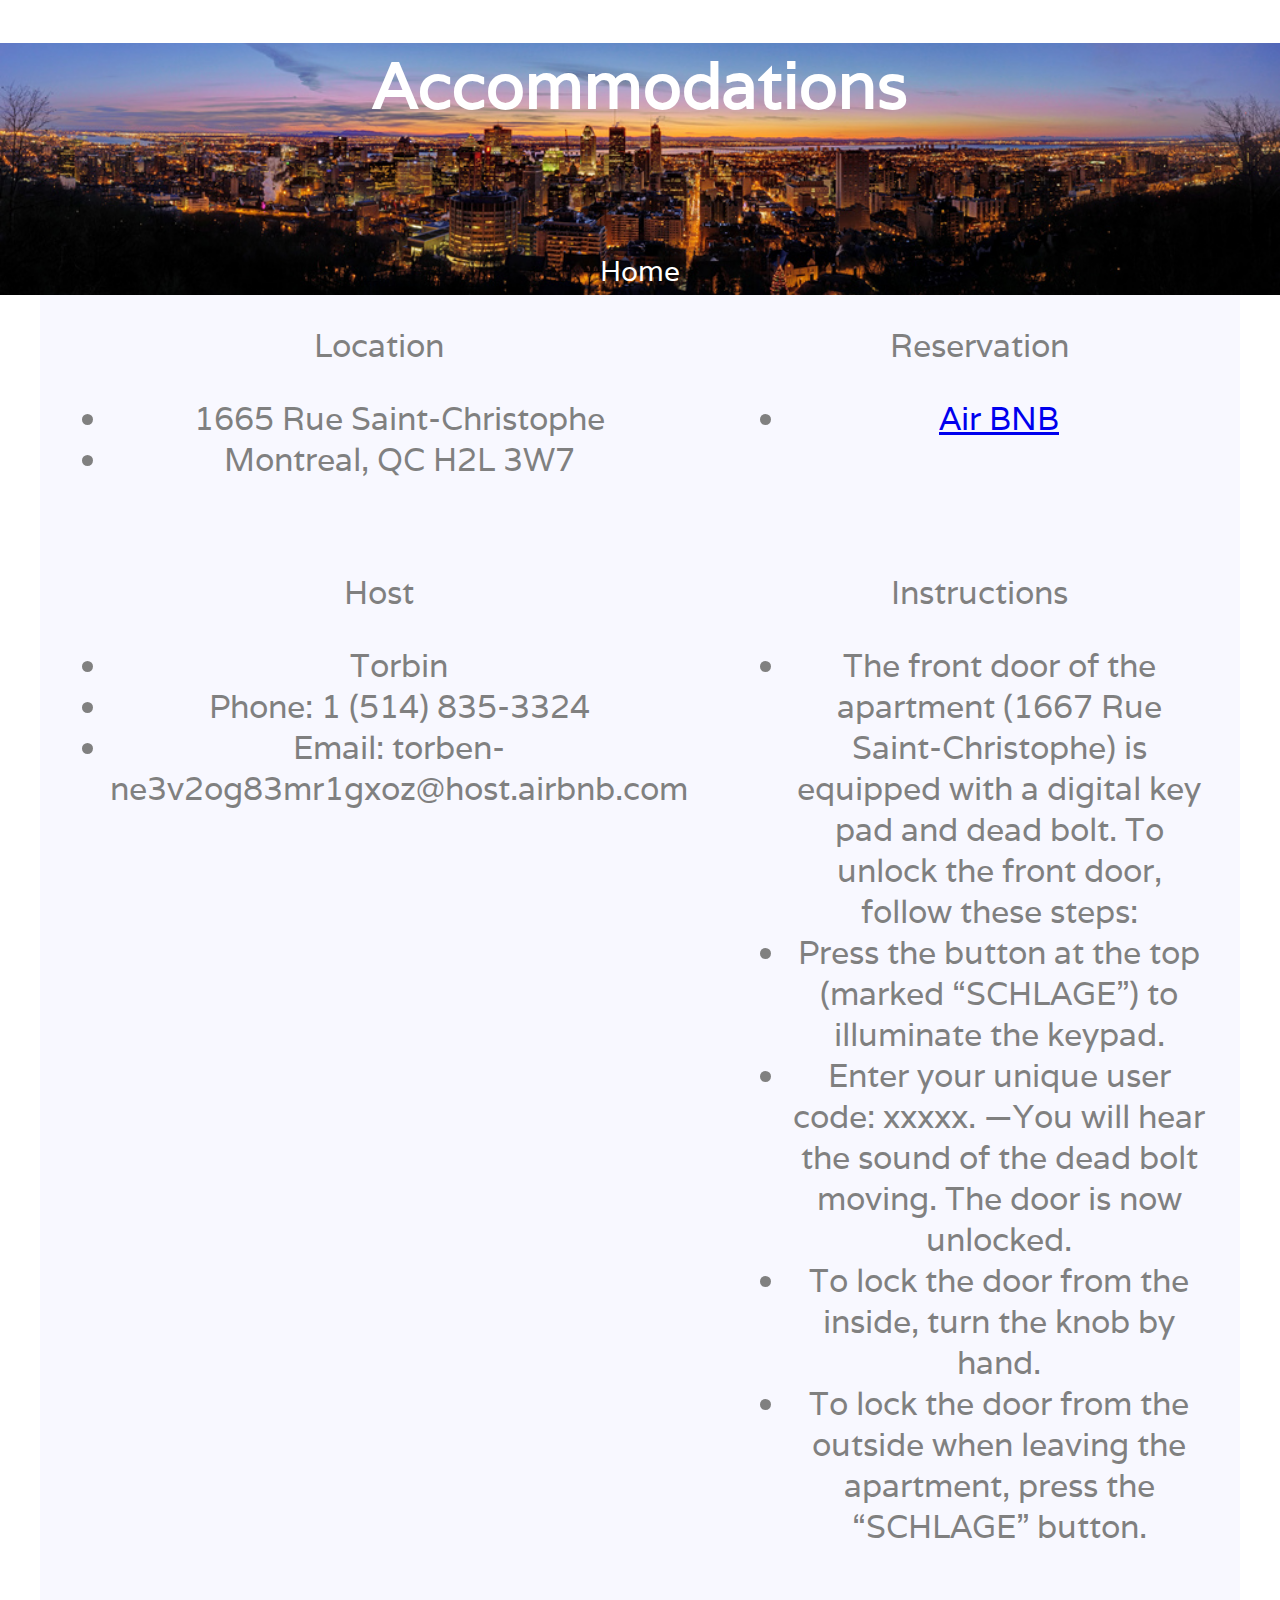
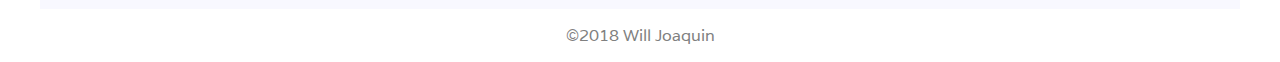
<file: Accommodations.html>
<!DOCTYPE html>
<html lang="en">
  <head>
    <title>Accommodations</title>
    <link rel="stylesheet" href="normalize.css">
    <link rel="stylesheet" href="montrealstyle.css">
    <link href="https://fonts.googleapis.com/css?family=Varela" rel="stylesheet">
    <meta name="theme-color" content="#c68c53"/>
    <meta charset="UTF-8">
    <meta name="viewport" content="width=device-width, initial-scale=1.0">
    <meta name="description" content="All a'Boot Mount Royal">
    <meta name="keywords" content="details and links">
  </head>
  <body>
    <main>
      <header>
        <h1 id="headingTitle">Accommodations</h1>
        <br />
        <a id= "homeButton" href="fullindex.html" >Home</a>
      </header>

      <div id="content">

		        <div><a>Location</a>
              <ul>
                <li>
                  1665 Rue Saint-Christophe
                </li>
                <li>
                  Montreal, QC H2L 3W7
                </li>
              </ul>
            </div>
            <div><a>Reservation</a>
              <ul>
                <li><a href="https://www.airbnb.com/" target="_blank">Air BNB</a></li>


              </ul>
            </div>
            <div><a>Host</a>
              <ul>
                <li>
                  Torbin
                </li>
                <li>
                  Phone: 1 (514) 835-3324
                </li>
                <li>
                  Email: torben-ne3v2og83mr1gxoz@host.airbnb.com
                </li>
              </ul>
            </div>
            <div><a>Instructions</a>
              <ul>
                <li>The front door of the apartment (1667 Rue Saint-Christophe) is equipped with a digital key pad and dead bolt. To unlock the front door, follow these steps:
<li>Press the button at the top (marked “SCHLAGE”) to illuminate the keypad.</li>
<li>Enter your unique user code: xxxxx.
—You will hear the sound of the dead bolt moving. The door is now unlocked. </li>
<li>To lock the door from the inside, turn the knob by hand.</li>
<li>To lock the door from the outside when leaving the apartment, press the “SCHLAGE” button.</li>
              </ul>
            </div>


	    </div>
      <footer>
        <p>&copy;2018 Will Joaquin</p>
      </footer>
    </main>

  </body>
</html>
</file>
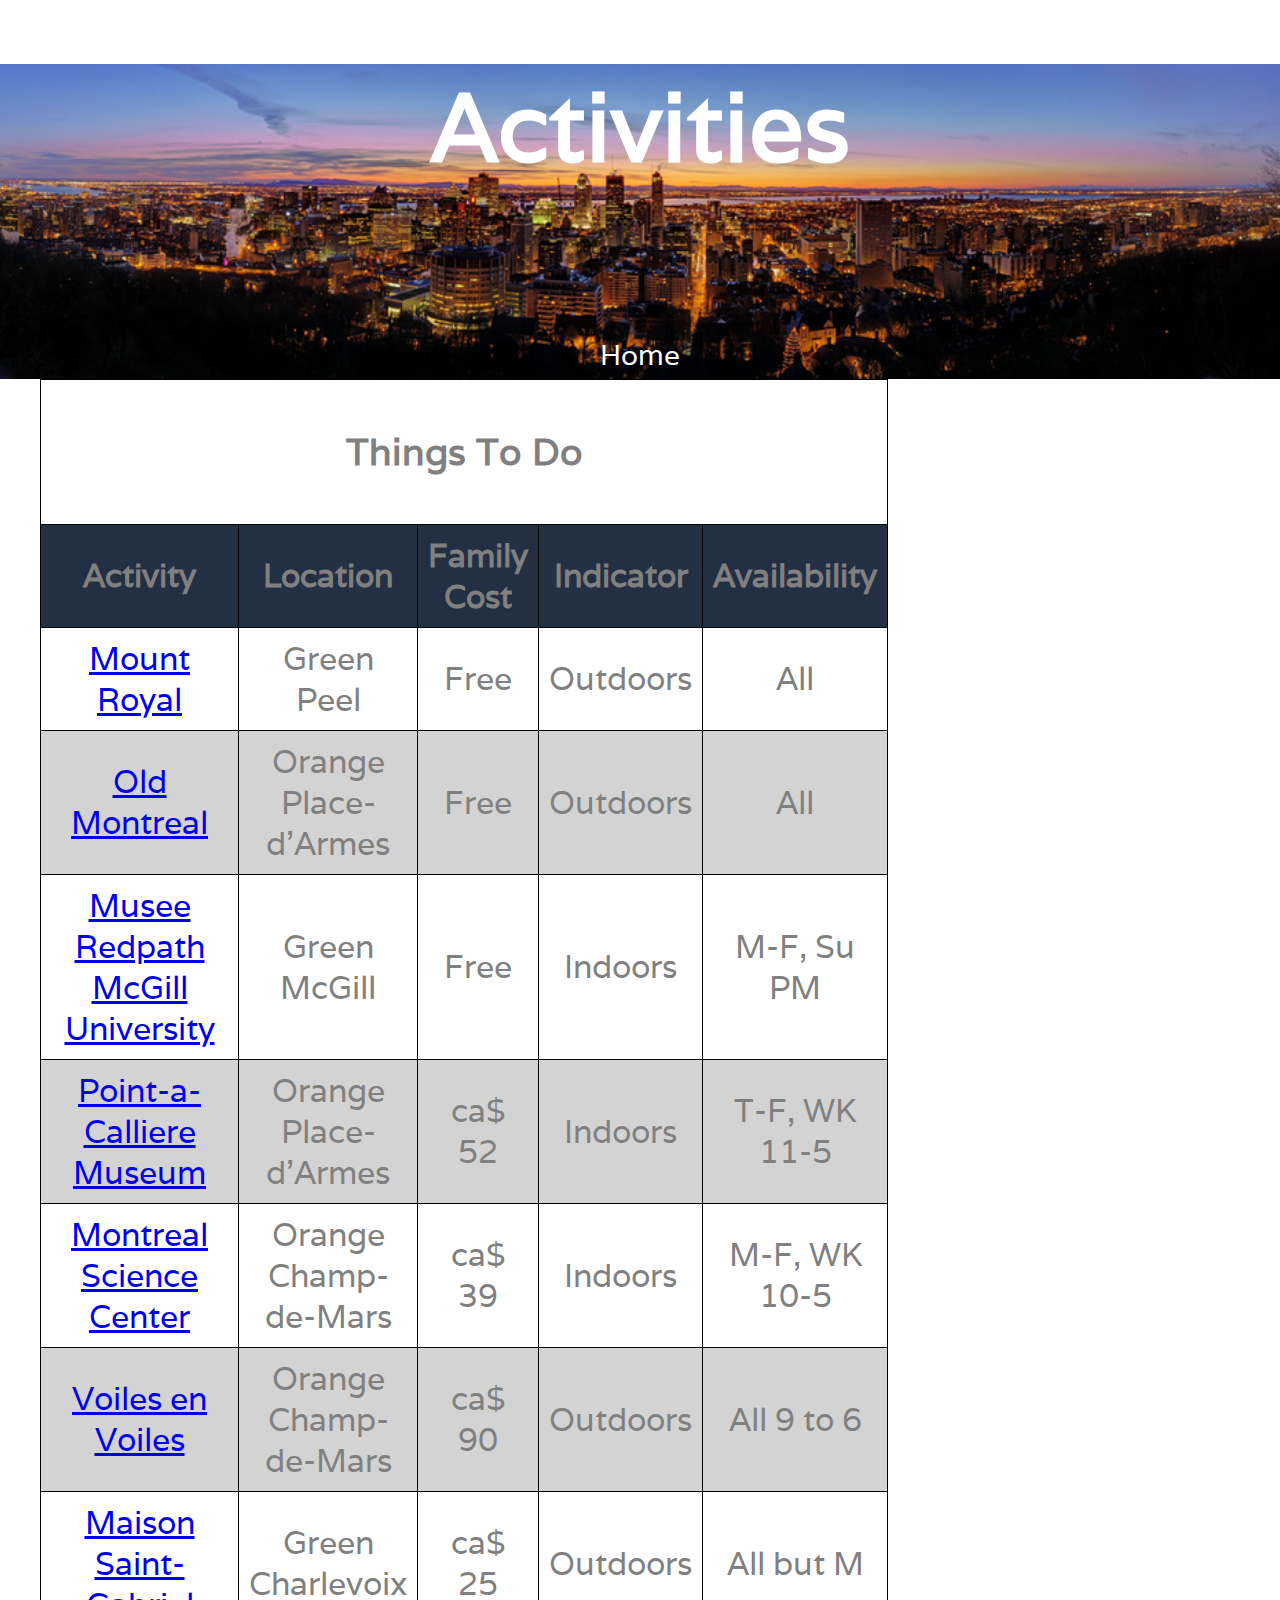
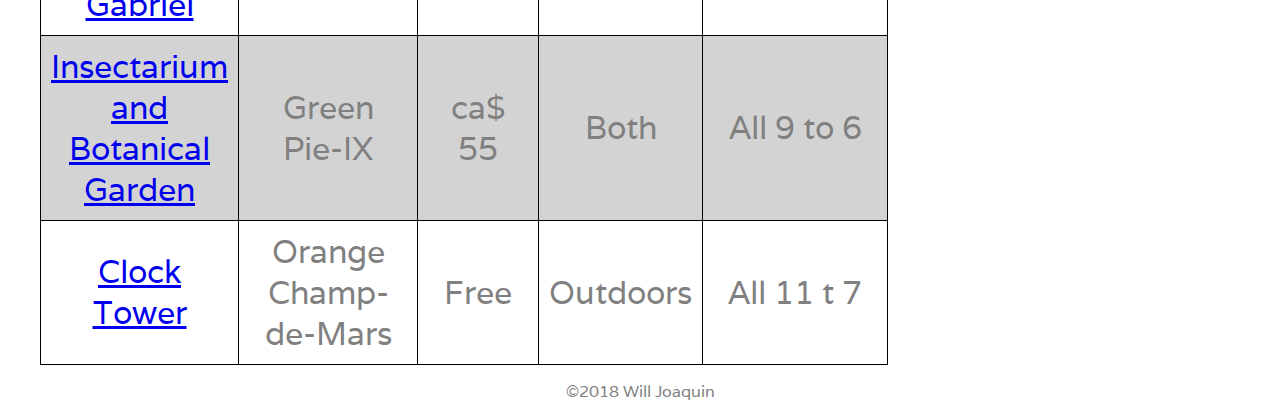
<file: activities.html>
<!DOCTYPE html>
<html lang="en">
  <head>
    <title>Activities</title>
    <link rel="stylesheet" href="normalize.css">
    <link rel="stylesheet" href="montrealstyle.css">
    <link href="https://fonts.googleapis.com/css?family=Varela" rel="stylesheet">
    <meta name="theme-color" content="#c68c53"/>
    <meta charset="UTF-8">
    <meta name="viewport" content="width=device-width, initial-scale=1.0">
    <meta name="description" content="All a'Boot Mount Royal">
    <meta name="keywords" content="details and links">
  </head>
  <body>
    <main>
      <header>
        <h1>Activities</h1>
        <br />
        <a id= "homeButton" href="fullindex.html" >Home</a>
      </header>

      <div id="content">

		        <table align="center">   <!-- https://youtu.be/nQqQsuBLh-g  at 14 min-->
              <tr>
                <td colspan="5">
                  <h3>Things To Do</h3>
                </td>
              </tr>
              <tr>
                <th>Activity</th>
                <th>Location</th>
                <th>Family Cost</th>
                <th>Indicator</th>
                <th>Availability</th>
              </tr>
              <tr>
                <td><a href="https://www.lemontroyal.qc.ca/en" target="_blank" >Mount Royal</a></td>
                <td>Green Peel</td>
                <td>Free</td>
                <td>Outdoors</td>
                <td>All</td>
              </tr>
              <tr>
                <td><a href=" http://www.toeuropeandbeyond.com/an-itinerary-through-old-montreal/" target="_blank" >Old Montreal</a></td>
                <td>Orange Place-d'Armes</td>
                <td>Free</td>
                <td>Outdoors</td>
                <td>All</td>
              </tr>
              <tr>
                <td><a href="https://www.mcgill.ca/redpath/" target="_blank" >Musee Redpath McGill University</a></td>
                <td>Green McGill</td>
                <td>Free</td>
                <td>Indoors</td>
                <td>M-F, Su PM</td>
              </tr>
              <tr>
                <td><a href="https://pacmusee.qc.ca/en/" target="_blank" >Point-a-Calliere Museum</a></td>
                <td>Orange Place-d'Armes</td>
                <td>ca$ 52</td>
                <td>Indoors</td>
                <td>T-F, WK 11-5</td>
              </tr>
              <tr>
                <td><a href="http://www.montrealsciencecentre.com/" target="_blank" >Montreal Science Center</a></td>
                <td>Orange Champ-de-Mars</td>
                <td>ca$ 39</td>
                <td>Indoors</td>
                <td>M-F, WK 10-5</td>
              </tr>
              <tr>
                <td><a href="http://www.voilesenvoiles.com/en/" target="_blank" >Voiles en Voiles</a></td>
                <td>Orange Champ-de-Mars</td>
                <td>ca$ 90</td>
                <td>Outdoors</td>
                <td>All 9 to 6</td>
              </tr>
              <tr>
                <td><a href="http://www.maisonsaint-gabriel.qc.ca/en/nous-joindre/nous-joindre-horaire-tarifs.php" target="_blank" >Maison Saint-Gabriel</a></td>
                <td>Green Charlevoix</td>
                <td>ca$ 25</td>
                <td>Outdoors</td>
                <td>All but M</td>
              </tr>
              <tr>
                <td><a href="http://espacepourlavie.ca/en/rates/botanical-garden-insectarium" target="_blank" >Insectarium and Botanical Garden</a></td>
                <td>Green Pie-IX</td>
                <td>ca$ 55</td>
                <td>Both</td>
                <td>All 9 to 6</td>
              </tr>
              <tr>
                <td><a href="http://www.oldportofmontreal.com/attraction/clock-tower" target="_blank" >Clock Tower</a></td>
                <td>Orange Champ-de-Mars</td>
                <td>Free</td>
                <td>Outdoors</td>
                <td>All 11 t 7</td>
              </tr>

            </table>

	    </div>
      <footer>
        <p>&copy;2018 Will Joaquin</p>
      </footer>
    </main>

  </body>
</html>
</file>
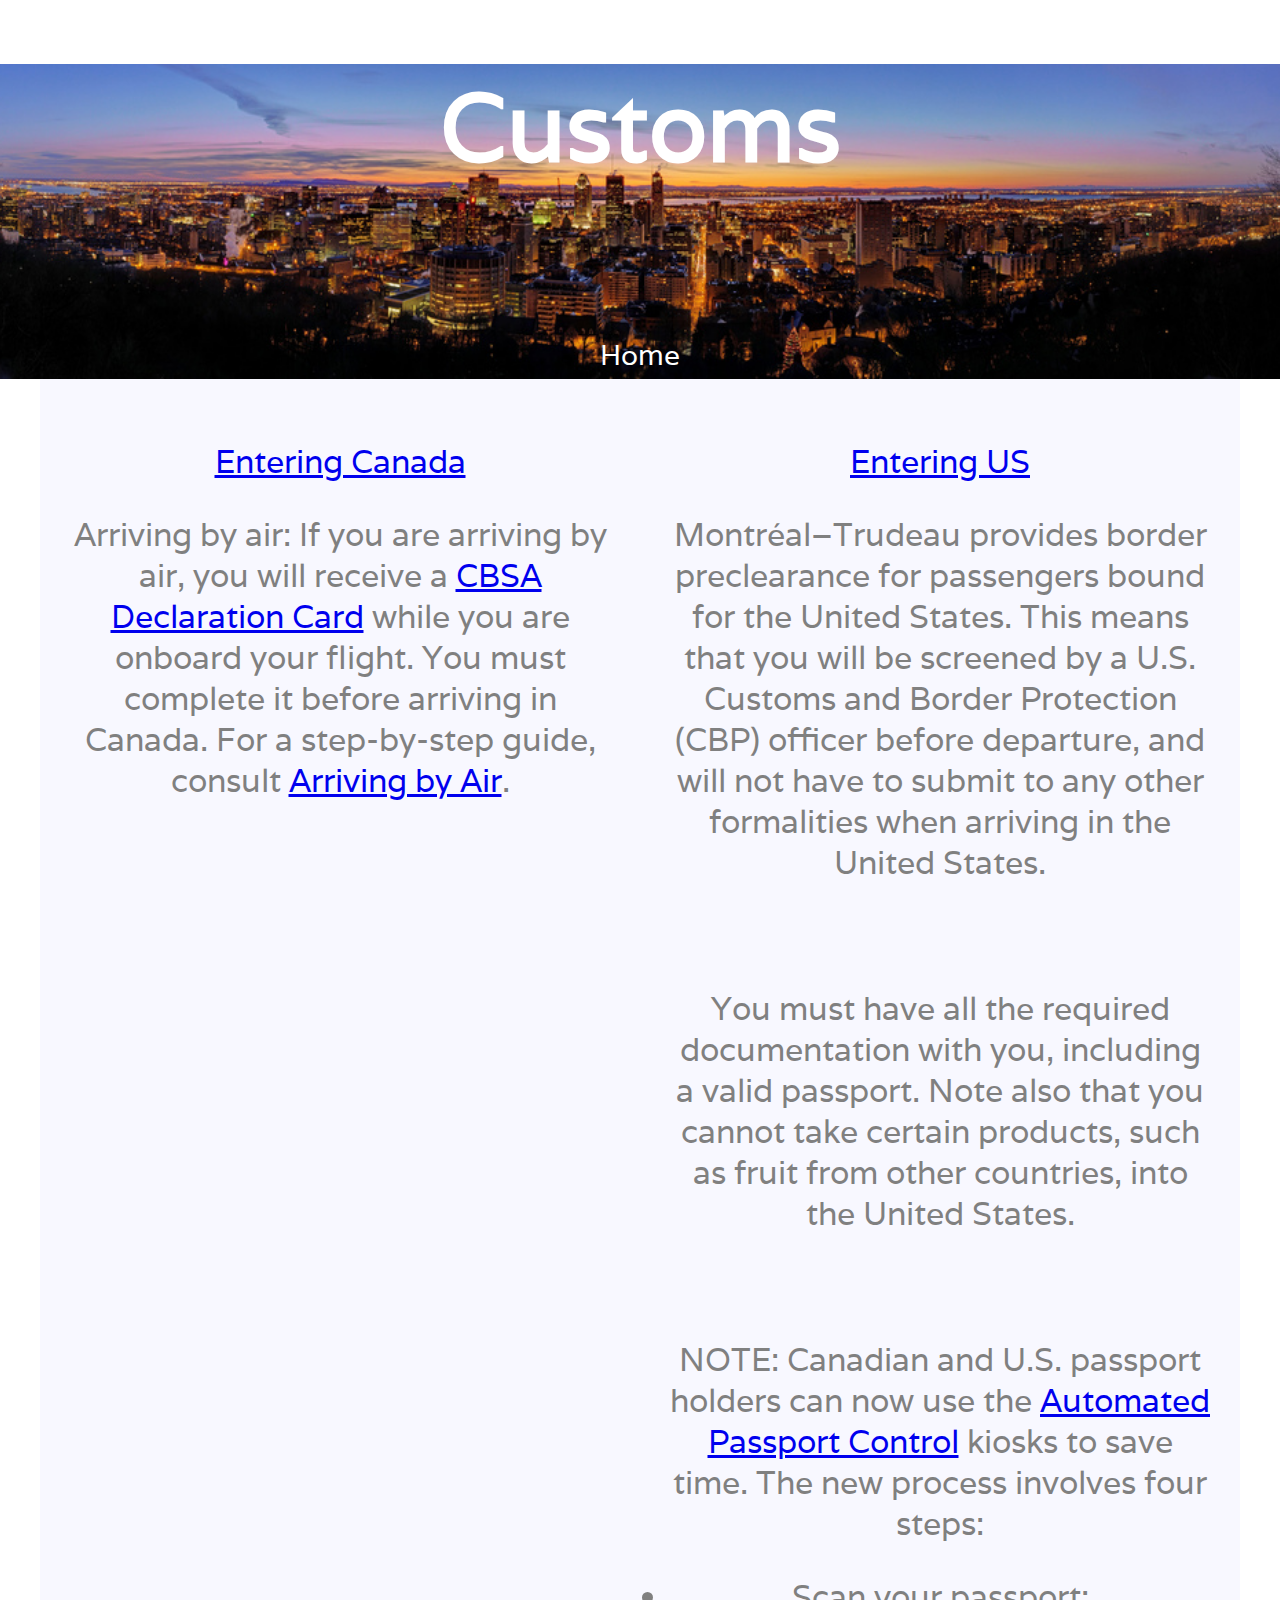
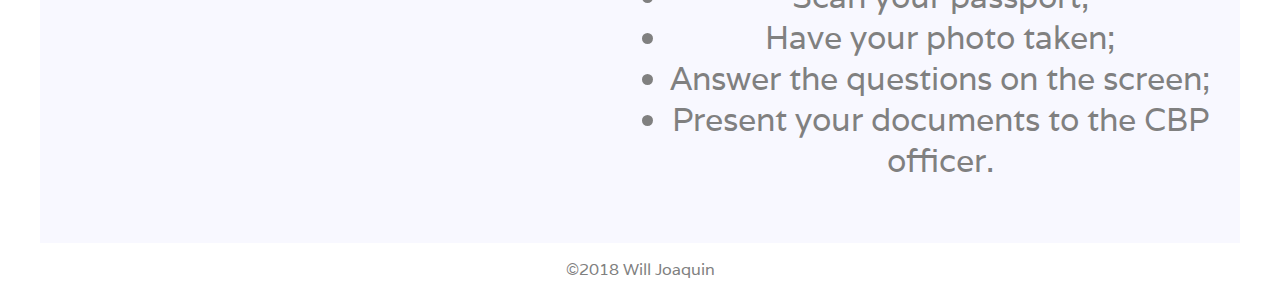
<file: customs.html>
<!DOCTYPE html>
<html lang="en">
  <head>
    <title>Customs</title>
    <link rel="stylesheet" href="normalize.css">
    <link rel="stylesheet" href="montrealstyle.css">
    <link href="https://fonts.googleapis.com/css?family=Varela" rel="stylesheet">
    <meta name="theme-color" content="#c68c53"/>
    <meta charset="UTF-8">
    <meta name="viewport" content="width=device-width, initial-scale=1.0">
    <meta name="description" content="All a'Boot Mount Royal">
    <meta name="keywords" content="details and links">
  </head>
  <body>
    <main>
      <header>
        <h1>Customs</h1>
        <br />
        <a id= "homeButton" href="fullindex.html" >Home</a>
      </header>

      <div id="content">

		        <div>
            <p><a href="https://www.cbsa-asfc.gc.ca/travel-voyage/ivc-rnc-eng.html" target="_blank" >Entering Canada</a></p>
            <p>
              Arriving by air: If you are arriving by air, you will receive a <a href="https://www.cbsa-asfc.gc.ca/travel-voyage/ivc-rnc-eng.html#card" target="_blank" >CBSA Declaration Card</a> while you are onboard your flight. You must complete it before arriving in Canada. For a step-by-step guide, consult <a href="https://www.cbsa-asfc.gc.ca/travel-voyage/aba-apa-eng.html" target="_blank" >Arriving by Air</a>.
            </p>
            </div>
		        <div>
            <p><a href="https://www.cbp.gov/travel/us-citizens/canada-mexico-travel" target="_blank" >Entering US</a></p>
            <p>Montréal–Trudeau provides border preclearance for passengers bound for the United States. This means that you will be screened by a U.S. Customs and Border Protection (CBP) officer before departure, and will not have to submit to any other formalities when arriving in the United States.</p>
              <br />
            <p>You must have all the required documentation with you, including a valid passport. Note also that you cannot take certain products, such as fruit from other countries, into the United States.</p>
              <br />
            <p>NOTE: Canadian and U.S. passport holders can now use the <a href="https://www.cbp.gov/travel/us-citizens/apc" target="_blank" >Automated Passport Control</a> kiosks to save time. The new process involves four steps:</p>
              <li>
                Scan your passport;
              </li>
              <li>
                Have your photo taken;
              </li>
              <li>
                Answer the questions on the screen;
              </li>
              <li>
                Present your documents to the CBP officer.
              </li>
              </p>
            </div>

	    </div>
      <footer>
        <p>&copy;2018 Will Joaquin</p>
      </footer>
    </main>

  </body>
</html>
</file>
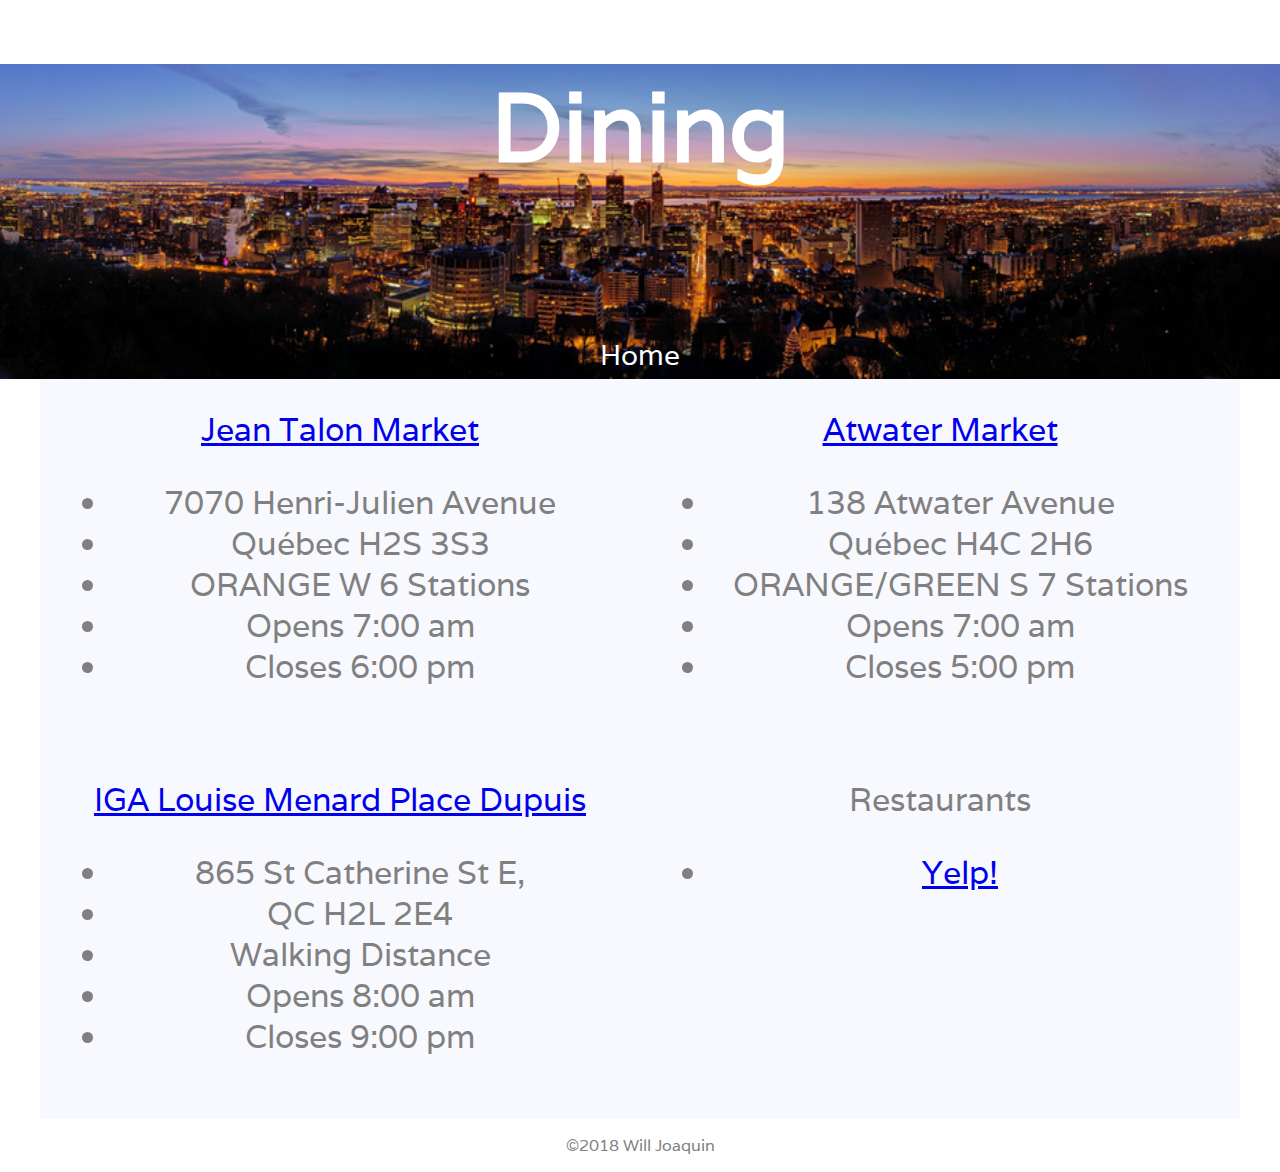
<file: dining.html>
<!DOCTYPE html>
<html lang="en">
  <head>
    <title>Dining</title>
    <link rel="stylesheet" href="normalize.css">
    <link rel="stylesheet" href="montrealstyle.css">
    <link href="https://fonts.googleapis.com/css?family=Varela" rel="stylesheet">
    <meta name="theme-color" content="#c68c53"/>
    <meta charset="UTF-8">
    <meta name="viewport" content="width=device-width, initial-scale=1.0">
    <meta name="description" content="All a'Boot Mount Royal">
    <meta name="keywords" content="details and links">
  </head>
  <body>
    <main>
      <header>
        <h1>Dining</h1>
        <br />
        <a id= "homeButton" href="fullindex.html" >Home</a>
      </header>

      <div id="content">

            <div><a href="https://www.marchespublics-mtl.com/en/marches/jean-talon-market/" target="_blank">Jean Talon Market</a>
              <ul>
                <li>7070 Henri-Julien Avenue</li>
                <li>Québec H2S 3S3</li>
                <li>ORANGE W 6 Stations</li>
                <li>Opens 7:00 am</li>
                <li>Closes 6:00 pm</li>
              </ul>
            </div>
            <div><a href="https://www.marchespublics-mtl.com/en/marches/atwater-market/" target="_blank">Atwater Market</a>
              <ul>
                <li>138 Atwater Avenue</li>
                <li>Québec H4C 2H6</li>
                <li>ORANGE/GREEN S 7 Stations</li>
                <li>Opens 7:00 am</li>
                <li>Closes 5:00 pm</li>
              </ul>
            </div>
            <div>
              <a href="https://igalouisemenard.com/en/" target="_blank">IGA Louise Menard Place Dupuis</a>
              <ul>
                <li>865 St Catherine St E,</li>
                <li>QC H2L 2E4</li>
                <li>Walking Distance</li>
                <li>Opens 8:00 am</li>
                <li>Closes 9:00 pm</li>
              </ul>

            </div>
		        <div><a>Restaurants</a>
              <ul>
                <li><a href="https://www.yelp.com/login" target="_blank">Yelp!</a></li>
              </ul>
            </div>



	    </div>
      <footer>
        <p>&copy;2018 Will Joaquin</p>
      </footer>
    </main>

  </body>
</html>
</file>
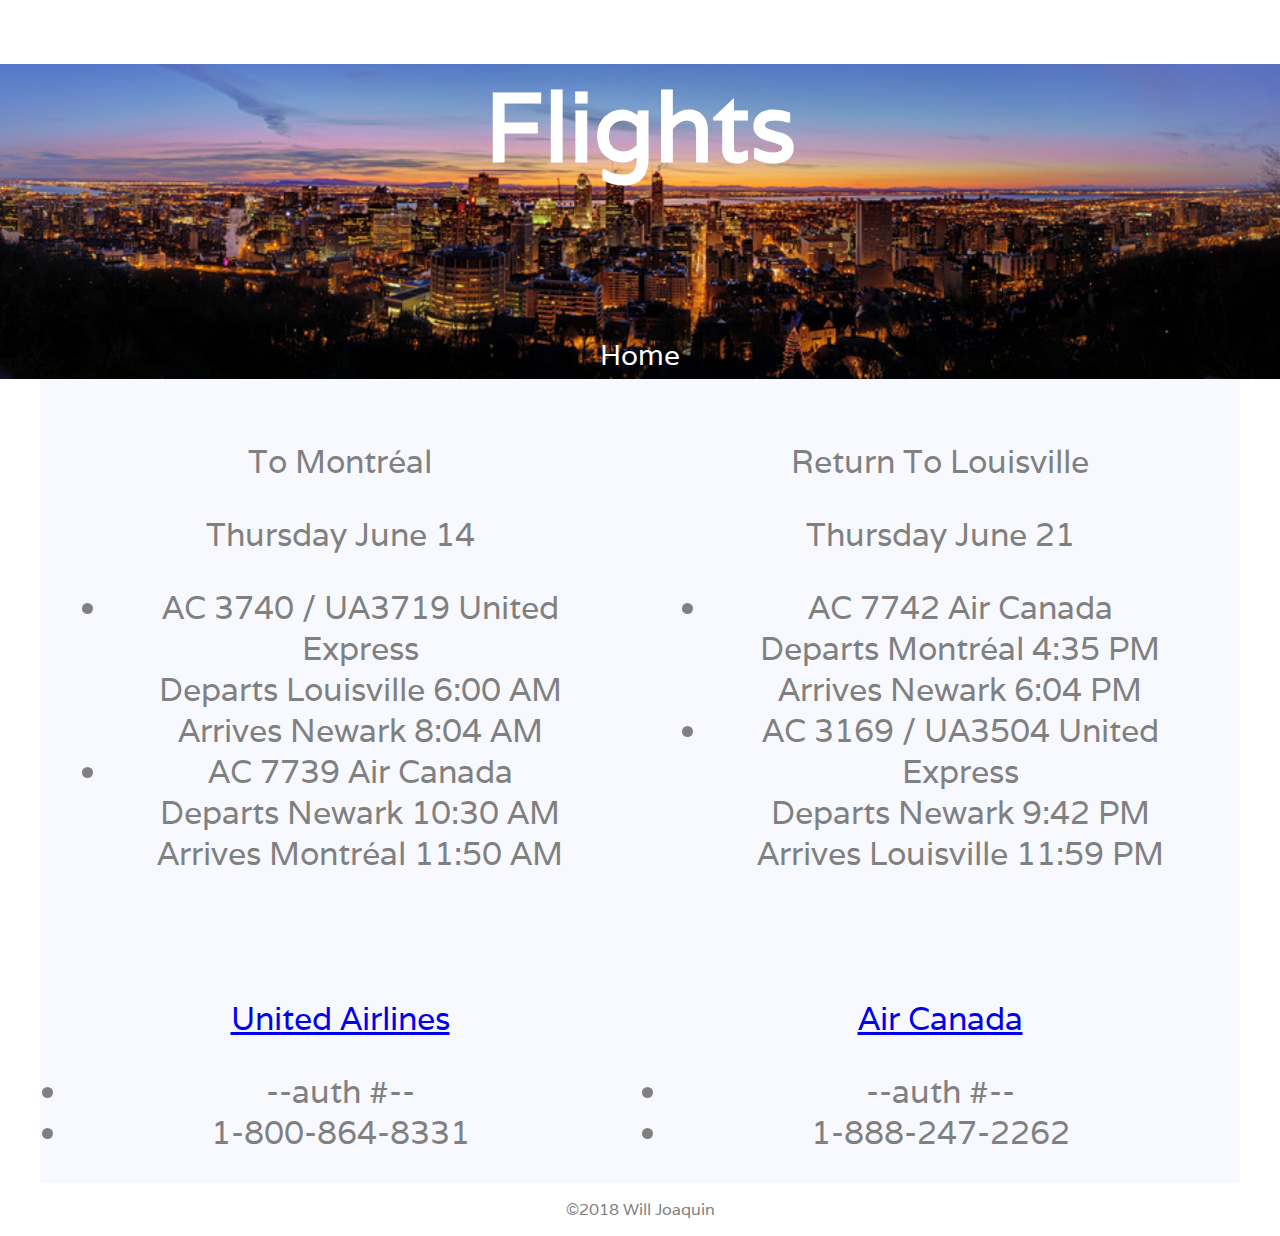
<file: flights.html>
<!DOCTYPE html>
<html lang="en">
  <head>
    <title>Flights</title>
    <link rel="stylesheet" href="normalize.css">
    <link rel="stylesheet" href="montrealstyle.css">
    <link href="https://fonts.googleapis.com/css?family=Varela" rel="stylesheet">
    <meta name="theme-color" content="#c68c53"/>
    <meta charset="UTF-8">
    <meta name="viewport" content="width=device-width, initial-scale=1.0">
    <meta name="description" content="All a'Boot Mount Royal">
    <meta name="keywords" content="details and links">
  </head>
  <body>
    <main>
      <header>
        <h1>Flights</h1>
        <br />
        <a id= "homeButton" href="fullindex.html" >Home</a>
      </header>

      <div id="content">

		        <div><p>To Montréal</p>
                 <p>Thursday June 14</p>
                <ul>
                  <li>AC 3740 / UA3719 United Express
                    <br>
                    Departs Louisville 6:00 AM
                    <br>
                    Arrives Newark 8:04 AM
                  </li>
                  <li>AC 7739 Air Canada
                    <br>
                    Departs Newark 10:30 AM
                    <br>
                    Arrives Montréal 11:50 AM
                  </li>
                </ul>

            </div>
		        <div><p>Return To Louisville</p>
                 <p>Thursday June 21</p>
              <ul>
                <li>AC 7742 Air Canada
                  <br>
                  Departs Montréal 4:35 PM
                  <br>
                  Arrives Newark 6:04 PM
                </li>
                <li>AC 3169 / UA3504 United Express
                  <br>
                  Departs Newark 9:42 PM
                  <br>
                  Arrives Louisville 11:59 PM
                </li>
              </ul>
            </div>

            <div><p><a href="https://www.united.com/web/en-US/apps/reservation/default.aspx" target="_blank" >United Airlines</a></p>
              <li>
                --auth #--
              </li>
              <li>
                1-800-864-8331
              </li>
            </div>
            <div><p><a href="https://www.aircanada.com/us/en/aco/home.html#/home:" target="_blank" >Air Canada</a></p>
              <li>
                --auth #--
              </li>
              <li>
                1-888-247-2262
              </li>
            </div>
	    </div>
      <footer>
        <p>&copy;2018 Will Joaquin</p>
      </footer>
    </main>

  </body>
</html>
</file>
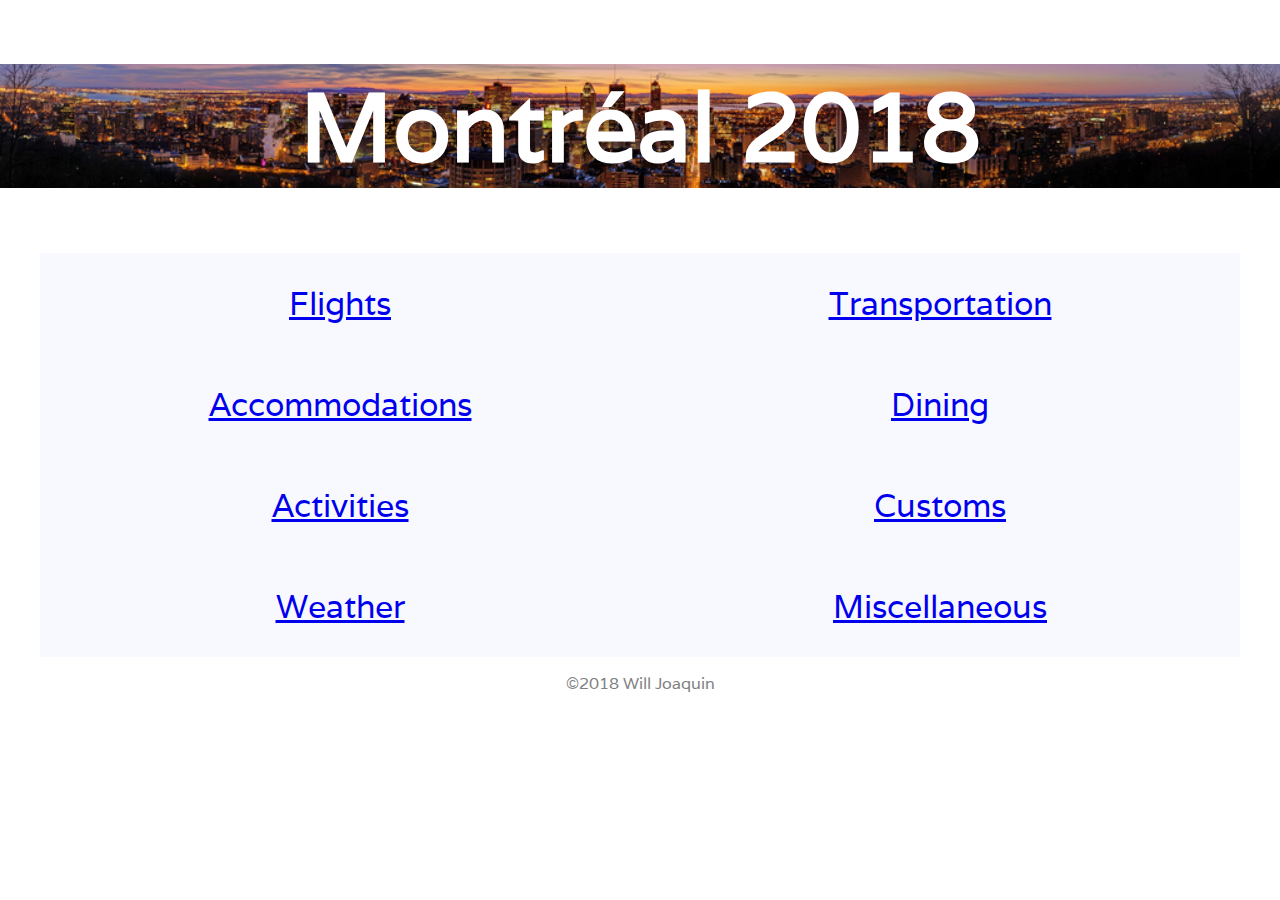
<file: fullindex.html>
<!DOCTYPE html>
<html lang="en">
  <head>
    <title>Montréal</title>
    <link rel="stylesheet" href="normalize.css">
    <link rel="stylesheet" href="montrealstyle.css">
    <link href="https://fonts.googleapis.com/css?family=Varela" rel="stylesheet">
    <meta name="theme-color" content="#c68c53"/>
    <meta charset="UTF-8">
    <meta name="viewport" content="width=device-width, initial-scale=1.0">
    <meta name="description" content="All a'Boot Mount Royal">
    <meta name="keywords" content="details and links">
  </head>
  <body>
    <main>
      <header>
        <h1>Montréal 2018</h1>
      </header>

      <div id="content">

		        <div><a href="flights.html" >Flights</a></div>
		        <div><a href="transportation.html" >Transportation</a></div>
            <div><a href="Accommodations.html" >Accommodations</a></div>
		        <div><a href="dining.html" >Dining</a></div>
		        <div><a href="activities.html" >Activities</a></div>
		        <div><a href="customs.html" >Customs</a></div>
            <div><a href="weather.html" >Weather</a></div>
            <div><a href="Miscellaneous.html" >Miscellaneous</a></div>

	    </div>
      <footer>
        <p>&copy;2018 Will Joaquin</p>
      </footer>
    </main>

  </body>
</html>
</file>
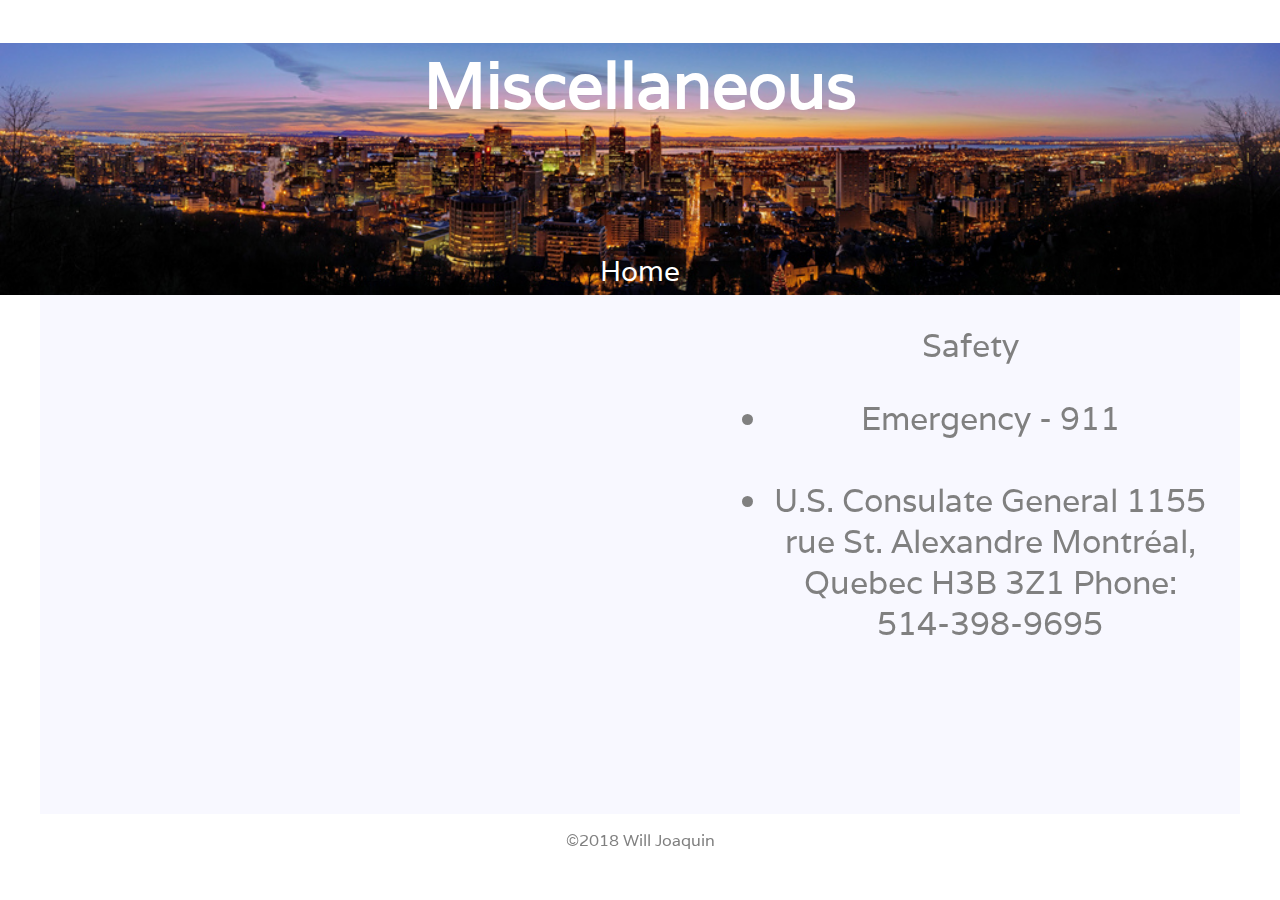
<file: Miscellaneous.html>
<!DOCTYPE html>
<html lang="en">
  <head>
    <title>Miscellaneous</title>
    <link rel="stylesheet" href="normalize.css">
    <link rel="stylesheet" href="montrealstyle.css">
    <link href="https://fonts.googleapis.com/css?family=Varela" rel="stylesheet">
    <meta name="theme-color" content="#c68c53"/>
    <meta charset="UTF-8">
    <meta name="viewport" content="width=device-width, initial-scale=1.0">
    <meta name="description" content="All a'Boot Mount Royal">
    <meta name="keywords" content="details and links">
  </head>
  <body>
    <main>
      <header>
        <h1 id="headingTitle">Miscellaneous</h1>
        <br />
        <a id= "homeButton" href="fullindex.html" >Home</a>
      </header>

      <div id="content">

		        <div><iframe width="600" height="450" frameborder="0" style="border:0" src="https://www.google.com/maps/embed/v1/view?zoom=10&center=45.5017%2C-73.5673&key=AIzaSyDQhELbVm4TVMvRJc6_CbrQF_NBIkKZUxo" allowfullscreen></iframe></div>
		        <div>Safety
              <ul>
                <li>
                  Emergency - 911
                </li>
                <br />
                <li>
                  U.S. Consulate General
                  1155 rue St. Alexandre
                  Montréal, Quebec H3B 3Z1
                  Phone: 514-398-9695
                </li>
              </div>

	    </div>
      <footer>
        <p>&copy;2018 Will Joaquin</p>
      </footer>
    </main>

  </body>
</html>
</file>
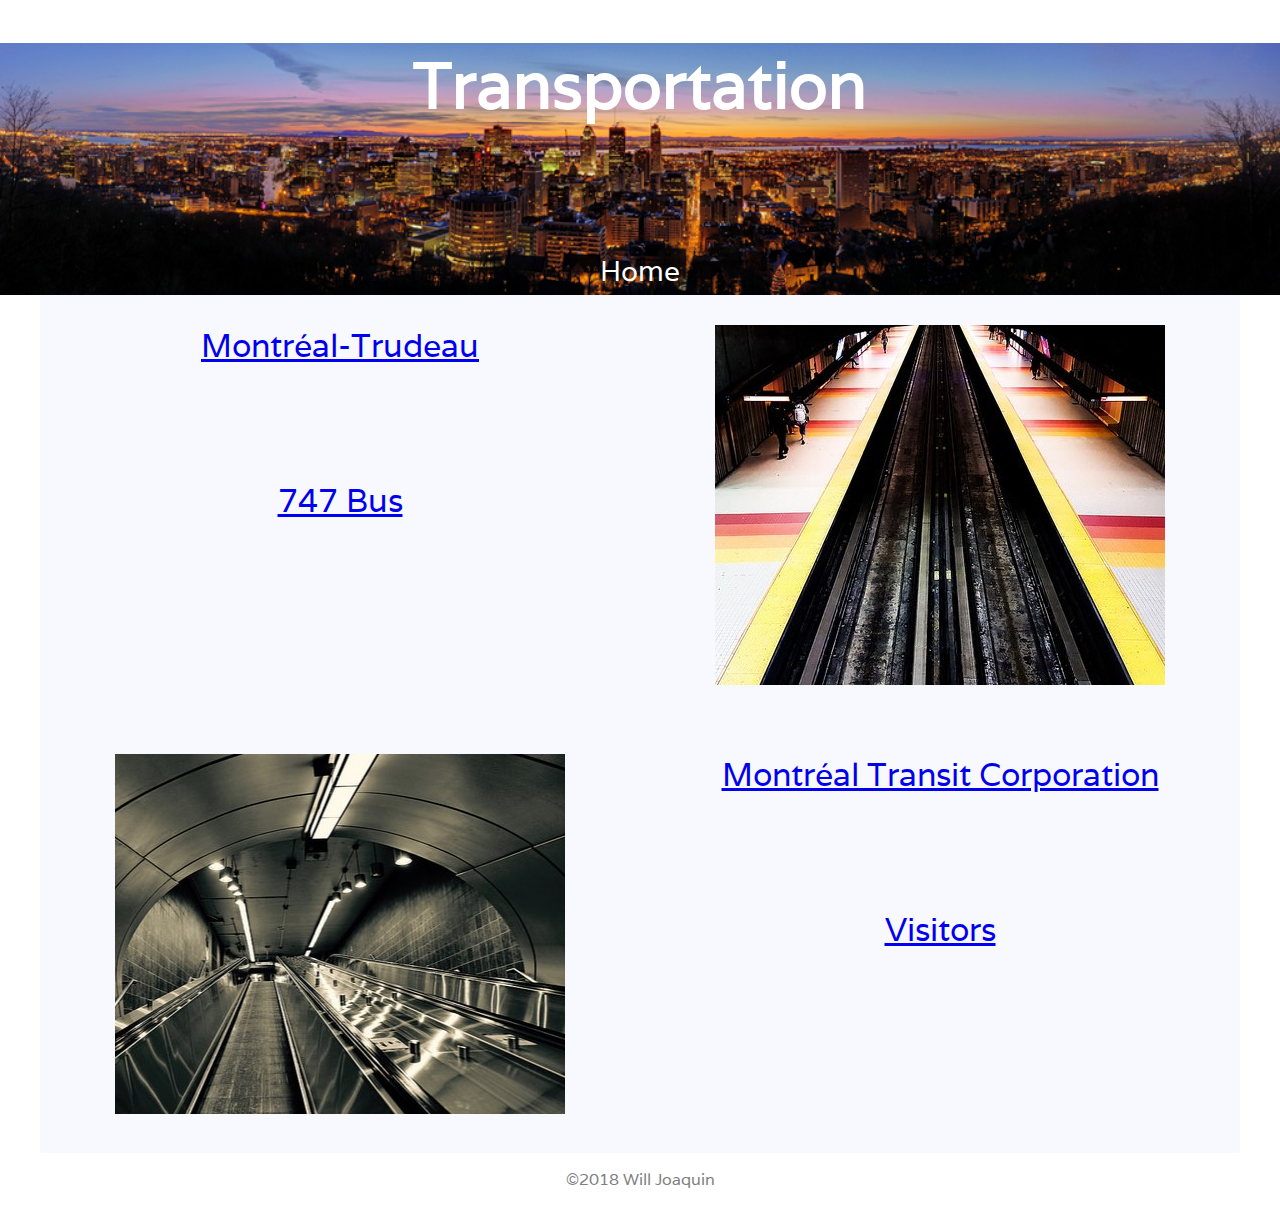
<file: transportation.html>
<!DOCTYPE html>
<html lang="en">
  <head>
    <title>Transportation</title>
    <link rel="stylesheet" href="normalize.css">
    <link rel="stylesheet" href="montrealstyle.css">
    <link href="https://fonts.googleapis.com/css?family=Varela" rel="stylesheet">
    <meta name="theme-color" content="#c68c53"/>
    <meta charset="UTF-8">
    <meta name="viewport" content="width=device-width, initial-scale=1.0">
    <meta name="description" content="All a'Boot Mount Royal">
    <meta name="keywords" content="details and links">
  </head>
  <body>
    <main>
      <header>
        <h1 id="headingTitle">Transportation</h1>
        <br />
        <a id= "homeButton" href="fullindex.html" >Home</a>
      </header>

      <div id="content">

		        <div><a href="http://www.admtl.com/en" target="_blank" >Montréal-Trudeau</a>
              <br />
              <br />
              <br />
              <p>
                <a href="http://www.stm.info/en/info/networks/bus/shuttle/747-aeroport-p-e-trudeau-centre-ville-shuttle" target="_blank" >747 Bus</a>
              </p>
            </div>

		        <div><img src="subwaytrack.jpg" alt="subwaytrack"></div>
            <div><img src="escalator.jpg" alt="escalator"></div>
            <div><a href="http://www.stm.info/en" target="_blank" >Montréal Transit Corporation</a>
              <br />
              <br />
              <br />
              <p>
                <a href="http://www.stm.info/en/info/advice/visitors" target="_blank" >Visitors</a>
              </p>

            </div>


	    </div>

      <footer>
        <p>&copy;2018 Will Joaquin</p>
      </footer>
    </main>

  </body>
</html>
</file>
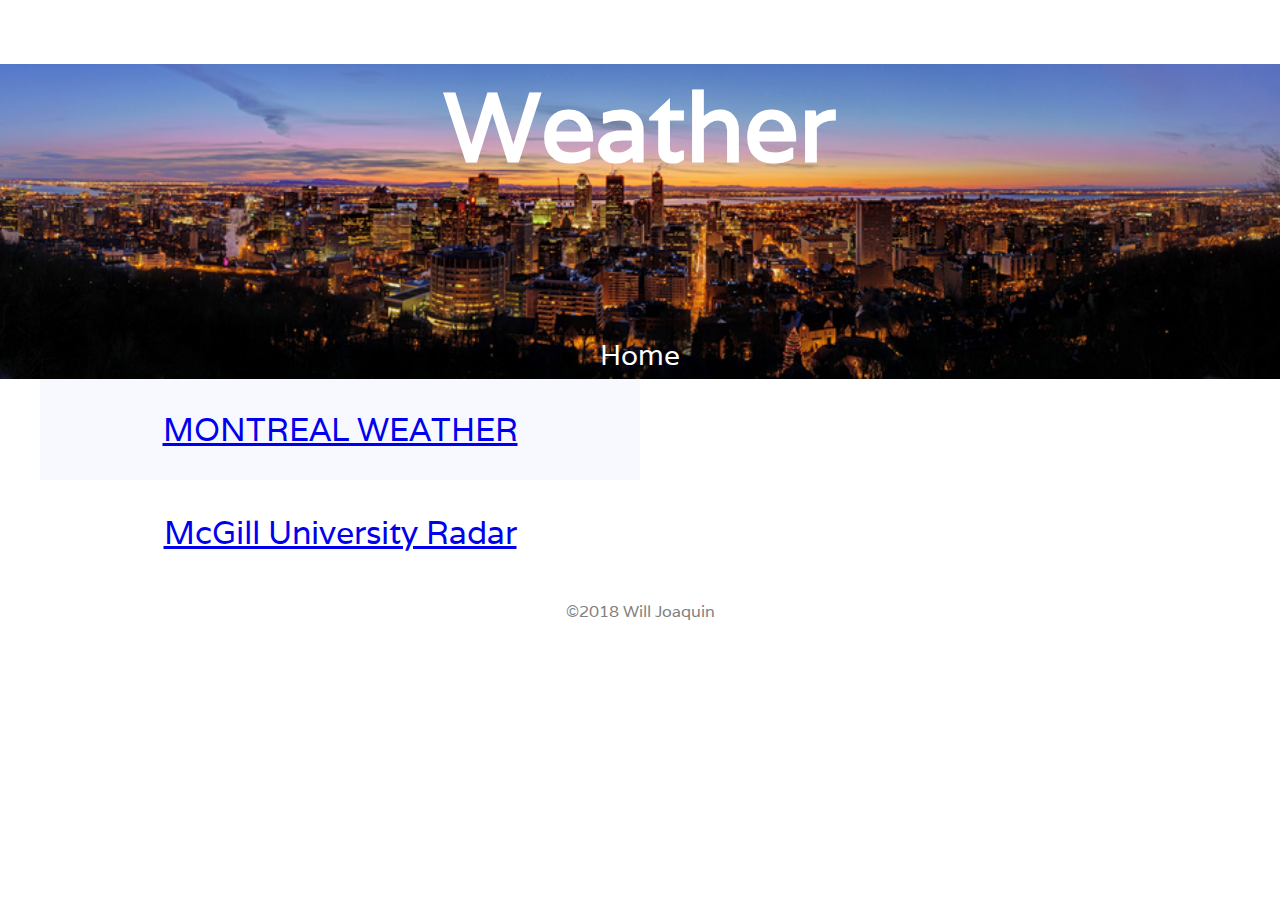
<file: weather.html>
<!DOCTYPE html>
<html lang="en">
  <head>
    <title>Weather</title>
    <link rel="stylesheet" href="normalize.css">
    <link rel="stylesheet" href="montrealstyle.css">
    <link href="https://fonts.googleapis.com/css?family=Varela" rel="stylesheet">
    <meta name="theme-color" content="#c68c53"/>
    <meta charset="UTF-8">
    <meta name="viewport" content="width=device-width, initial-scale=1.0">
    <meta name="description" content="All a'Boot Mount Royal">
    <meta name="keywords" content="details and links">
  </head>
  <body>
    <main>
      <header>
        <h1>Weather</h1>
        <br />
        <a id= "homeButton" href="fullindex.html" >Home</a>
      </header>

      <div id="content">


        <div><a id= "weatherwidget" class="weatherwidget-io" href="https://forecast7.com/en/45d50n73d57/montreal/?unit=us" data-label_1="MONTREAL" data-label_2="WEATHER" data-theme="weather_one" >MONTREAL WEATHER</a>
              <script>
              !function(d,s,id){var js,fjs=d.getElementsByTagName(s)[0];if(!d.getElementById(id)){js=d.createElement(s);js.id=id;js.src='https://weatherwidget.io/js/widget.min.js';fjs.parentNode.insertBefore(js,fjs);}}(document,'script','weatherwidget-io-js');
            </script>
          </div>
<!--https://weatherwidget.io/ -->
      </div>
<div id="content"><p><a href="http://www.radar.mcgill.ca/imagery/radar-images.html" target="_blank" >McGill University Radar</a></p>


</div>
      <footer>
        <p>&copy;2018 Will Joaquin</p>
      </footer>
    </main>




<!--Scripts at end of HTML to run after HTML/CSS Load-->

  <!--jQuery -->
  <script
   src="https://code.jquery.com/jquery-3.2.1.min.js"
   integrity="sha256-hwg4gsxgFZhOsEEamdOYGBf13FyQuiTwlAQgxVSNgt4="
   crossorigin="anonymous" rel="noopener">
  </script>



</html>
</file>
<file: montrealstyle.css>
body{
  color: grey;
  font-family: 'Varela', sans-serif;
  text-align: center;
}

header{
  font-size: 3rem;
  color: white;
  background-image: url('skylinefrommount.jpg');
  background-repeat: no-repeat;
  background-size: cover;
  background-position: center;

}

#headingTitle {
  font-size: 2.5rem;
}

#content{
  display: grid;
  /*grid-template-columns: 30% 20% 50%;*/
  /*grid-template-columns: 1fr 2fr 1fr;*/
  grid-template-columns: 4fr;
  max-width: 780px;
  margin: 0 auto;
  font-size: 2rem;
}

#content div{
  background: #F8F8FF;
  padding: 30px;
}

#homeButton {
  font-size: 1.75rem;
  text-decoration: none;
  color: white;
}

#weatherwidget {
  Width: 100%;
}

table, th, td {
  Border: 1px solid black;
  border-collapse: collapse;

}

table {
  width: 80%;
}

th, td {
  padding: 10px;
  text-align: center;

}

th {
  background-color: #233044;

}

tr:nth-child(even) {
  background-color: lightgray;
}

/* Media Query For desktop: */

@media only screen and (min-width: 768px) {
  #content{
    display: grid;
    /*grid-template-columns: 30% 20% 50%;*/
    /*grid-template-columns: 1fr 2fr 1fr;*/
    grid-template-columns: 3fr 3fr;
    max-width: 1200px;
    margin: 0 auto;
    font-size: 2rem;
}

#weatherwidget {
  Width: 1200px;
  }

#headingTitle {
    font-size: 4rem;
  }
</file>
